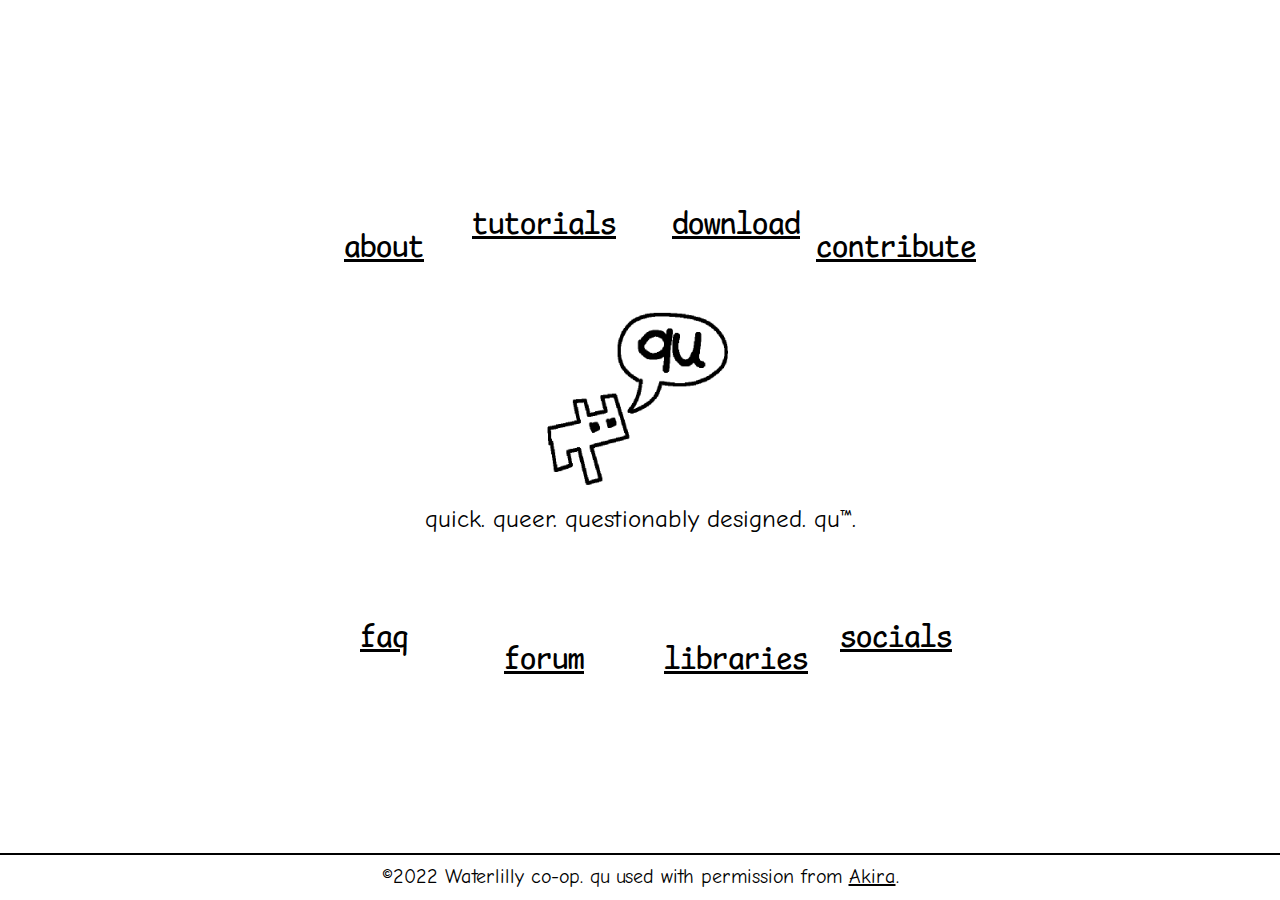
<file: index.html>
<!DOCTYPE html>
<html>
<head>
	<meta charset="UTF-8"/>
	<link rel="stylesheet" href="static/main.css"/>
	<link rel="icon" type="image/png" sizes="32x32" href="favicon-32x32.png"/>
	<link rel="icon" type="image/png" sizes="16x16" href="favicon-16x16.png"/>
	<title>qu - home</title>
</head>
<body>
	<div id="qu-container">
		<img src="static/qu-logo.png" alt="image of the mascot, qu"/>
		<p>quick. queer. questionably designed. qu&trade;.</p>
	</div>
	<div id="navigation">
		<div id="about"><a href="about.html">about</a></div> <!--div creates a box around each link for easier alignment-->
		<div id="tutorials"><a href="tutorials.html">tutorials</a></div>
		<div id="download"><a href="download.html">download</a></div>
		<div id="contribute"><a href="contribute.html">contribute</a></div>
		<div id="faq"><a href="faq.html">faq</a></div>
		<div id="forum"><a href="https://forum.qu.waterlilly.dev/">forum</a></div>
		<div id="libraries"><a href="libraries.html">libraries</a></div>
		<div id="socials"><a href="socials.html">socials</a></div>
	</div>
	<footer>
		<p>&copy;2022 Waterlilly co-op. qu used with permission from <a href="https://notbird.site/@TPO100Cofficial">Akira</a>.</p>
	</footer>
</body>
</html>
</file>
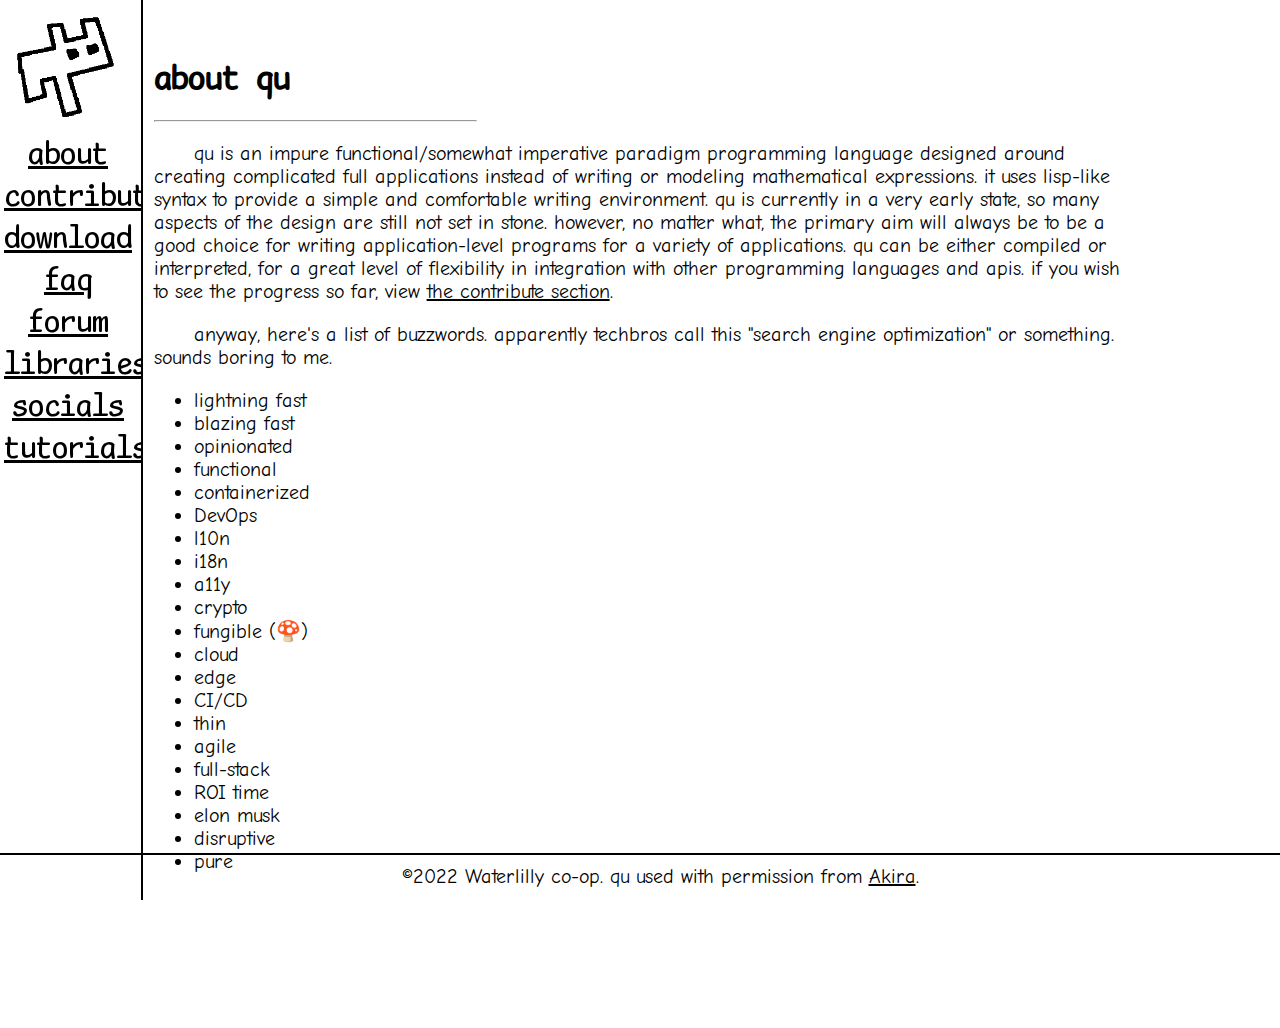
<file: about.html>
<!DOCTYPE html>
<html>
<head>
	<meta charset="UTF-8"/>
	<link rel="stylesheet" href="static/main.css"/>
	<link rel="icon" type="image/png" sizes="32x32" href="favicon-32x32.png"/>
	<link rel="icon" type="image/png" sizes="16x16" href="favicon-16x16.png"/>
	<title>qu - about</title>
</head>
<body class="static-page">
	<div class="nav">
		<a href="index.html"><img src="static/qu.png" alt="qu logo"/></a>
		<a href="about.html">about</a>
		<a href="contribute.html">contribute</a>
		<a href="download.html">download</a>
		<a href="faq.html">faq</a>
		<a href="https://forum.qu.waterlilly.dev/">forum</a>
		<a href="libraries.html">libraries</a>
		<a href="socials.html">socials</a>
		<a href="tutorials.html">tutorials</a>
	</div>
	<h1>about qu</h1>
	<hr/>
	<p>qu is an impure functional/somewhat imperative paradigm programming language designed around creating complicated full applications instead of writing or modeling mathematical expressions. 
it uses lisp-like syntax to provide a simple and comfortable writing environment. qu is currently in a very early state, so many aspects of the design are still not set in stone.
however, no matter what, the primary aim will always be to be a good choice for writing application-level programs for a variety of applications.
qu can be either compiled or interpreted, for a great level of flexibility in integration with other programming languages and apis.
if you wish to see the progress so far, view <a href="contribute.html">the contribute section</a>.</p>
	<p>anyway, here's a list of buzzwords. apparently techbros call this "search engine optimization" or something. sounds boring to me.</p>
	<ul>
		<li>lightning fast</li>
		<li>blazing fast</li>
		<li>opinionated</li>
		<li>functional</li>
		<li>containerized</li>
		<li>DevOps</li>
		<li>l10n</li>
		<li>i18n</li>
		<li>a11y</li>
		<li>crypto</li>
		<li>fungible (&#x1F344;)</li>
		<li>cloud</li>
		<li>edge</li>
		<li>CI/CD</li>
		<li>thin</li>
		<li>agile</li>
		<li>full-stack</li>
		<li>ROI time</li>
		<li>elon musk</li>
		<li>disruptive</li>
		<li>pure</li>
	</ul>
	<footer>
		<p>&copy;2022 Waterlilly co-op. qu used with permission from <a href="https://notbird.site/@TPO100Cofficial">Akira</a>.</p>
	</footer>
</body>
</html>
</file>
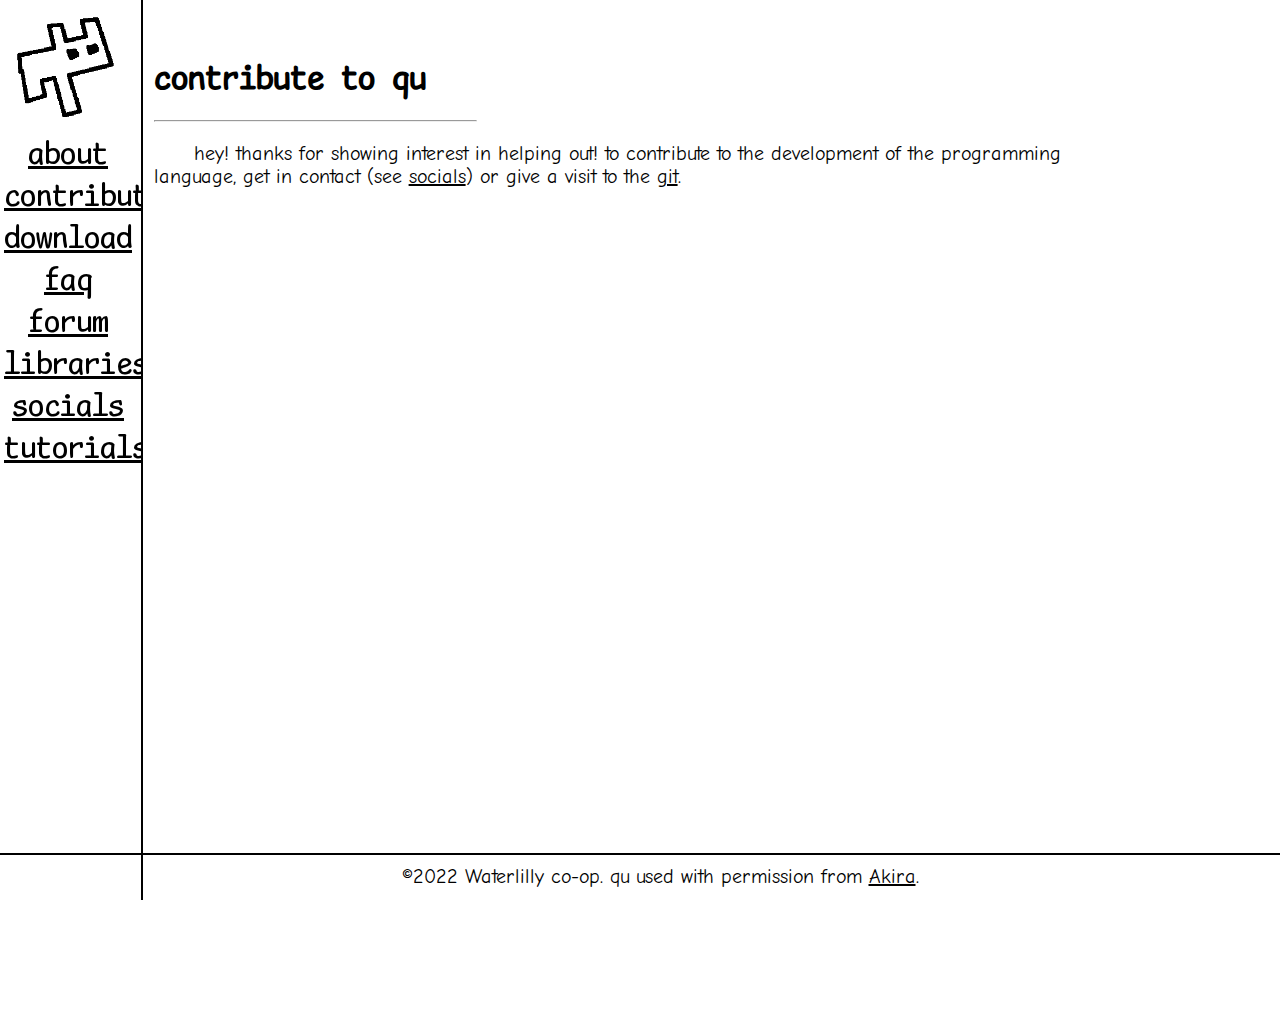
<file: contribute.html>
<!DOCTYPE html>
<html>
<head>
	<meta charset="UTF-8"/>
	<link rel="stylesheet" href="static/main.css"/>
	<link rel="icon" type="image/png" sizes="32x32" href="favicon-32x32.png"/>
	<link rel="icon" type="image/png" sizes="16x16" href="favicon-16x16.png"/>
	<title>qu - contribute</title>
</head>
<body class="static-page">
	<div class="nav">
		<a href="index.html"><img src="static/qu.png" alt="qu logo"/></a>
		<a href="about.html">about</a>
		<a href="contribute.html">contribute</a>
		<a href="download.html">download</a>
		<a href="faq.html">faq</a>
		<a href="https://forum.qu.waterlilly.dev/">forum</a>
		<a href="libraries.html">libraries</a>
		<a href="socials.html">socials</a>
		<a href="tutorials.html">tutorials</a>
	</div>
	<h1>contribute to qu</h1>
	<hr/>
	<p>hey! thanks for showing interest in helping out! to contribute to the development of the programming language,
get in contact (see <a href="socials.html">socials</a>) or give a visit to the <a href="https://git.waterlilly.dev/qu">git</a>.
	<footer>
		<p>&copy;2022 Waterlilly co-op. qu used with permission from <a href="https://notbird.site/@TPO100Cofficial">Akira</a>.</p>
	</footer>
</body>
</html>
</file>
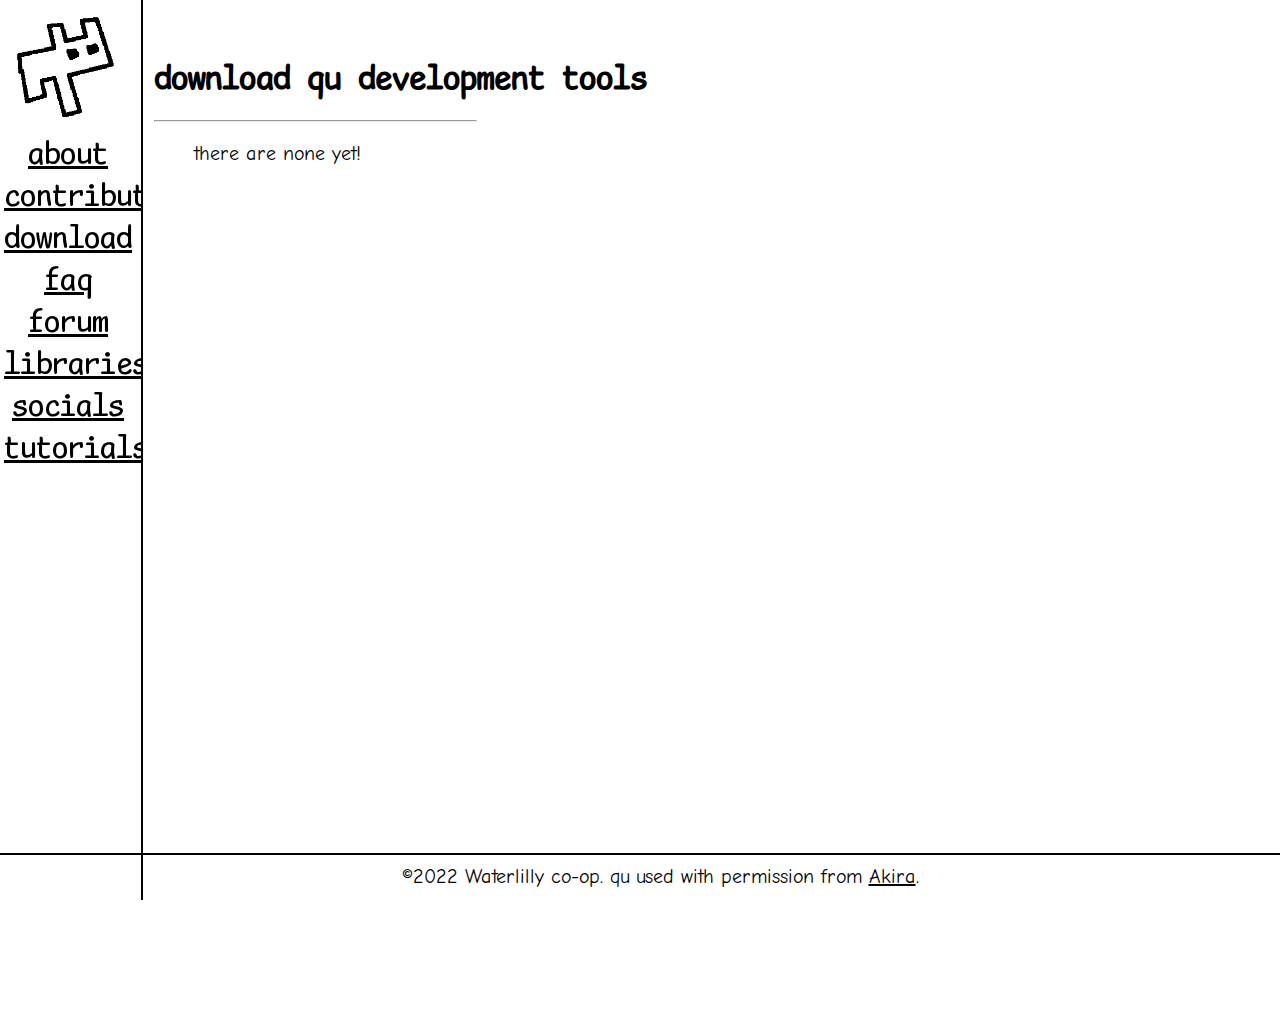
<file: download.html>
<!DOCTYPE html>
<html>
<head>
	<meta charset="UTF-8"/>
	<link rel="stylesheet" href="static/main.css"/>
	<link rel="icon" type="image/png" sizes="32x32" href="favicon-32x32.png"/>
	<link rel="icon" type="image/png" sizes="16x16" href="favicon-16x16.png"/>
	<title>qu - download</title>
</head>
<body class="static-page">
	<div class="nav">
		<a href="index.html"><img src="static/qu.png" alt="qu logo"/></a>
		<a href="about.html">about</a>
		<a href="contribute.html">contribute</a>
		<a href="download.html">download</a>
		<a href="faq.html">faq</a>
		<a href="https://forum.qu.waterlilly.dev/">forum</a>
		<a href="libraries.html">libraries</a>
		<a href="socials.html">socials</a>
		<a href="tutorials.html">tutorials</a>
	</div>
	<h1>download qu development tools</h1>
	<hr/>
	<p>there are none yet!</p>
	<footer>
		<p>&copy;2022 Waterlilly co-op. qu used with permission from <a href="https://notbird.site/@TPO100Cofficial">Akira</a>.</p>
	</footer>
</body>
</html>
</file>
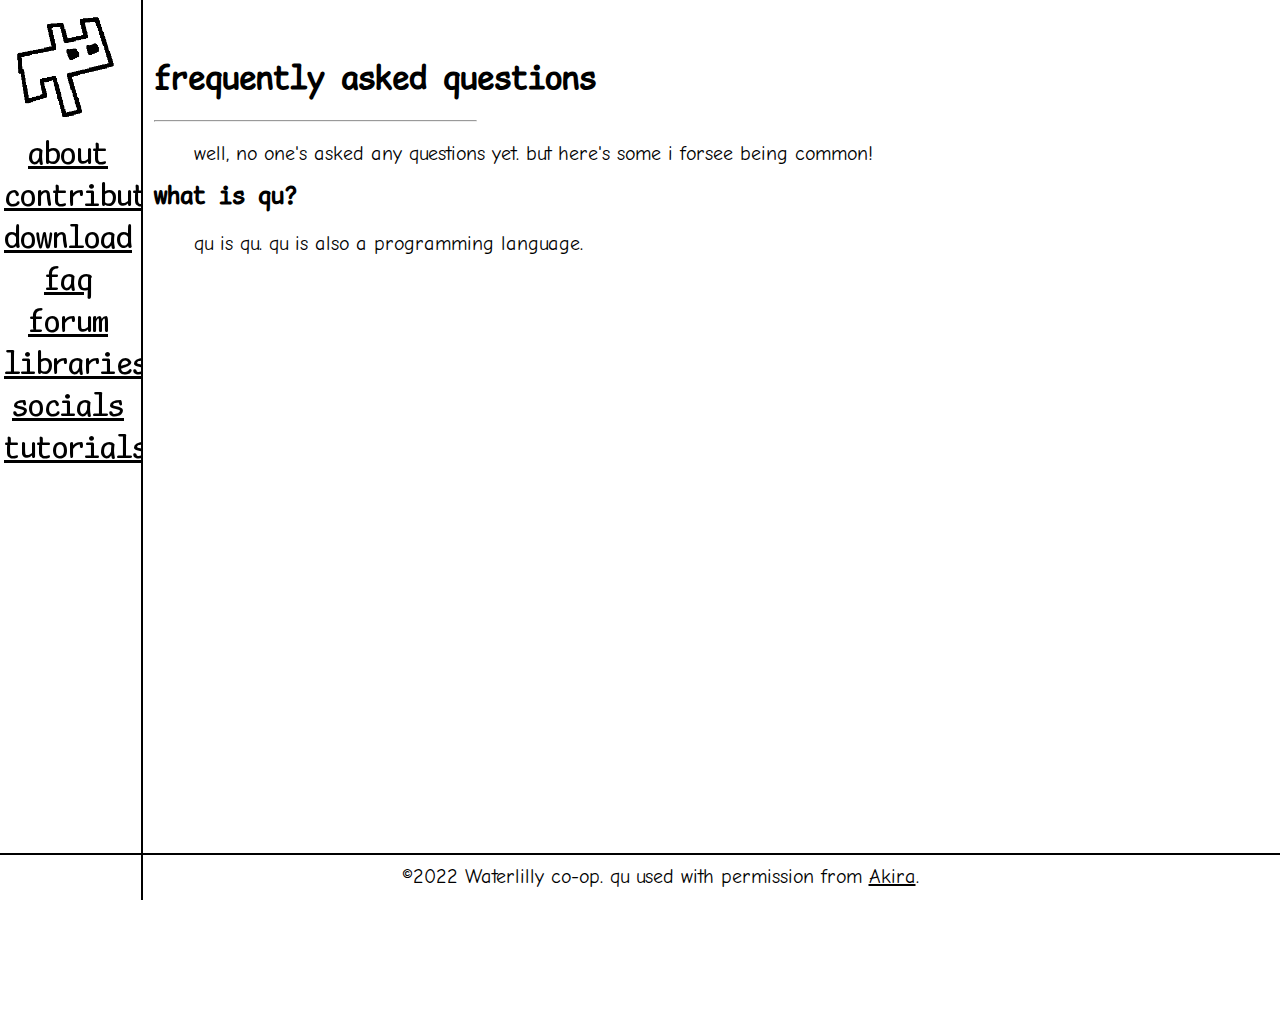
<file: faq.html>
<!DOCTYPE html>
<html>
<head>
	<meta charset="UTF-8"/>
	<link rel="stylesheet" href="static/main.css"/>
	<link rel="icon" type="image/png" sizes="32x32" href="favicon-32x32.png"/>
	<link rel="icon" type="image/png" sizes="16x16" href="favicon-16x16.png"/>
	<title>qu - faq</title>
</head>
<body class="static-page">
	<div class="nav">
		<a href="index.html"><img src="static/qu.png" alt="qu logo"/></a>
		<a href="about.html">about</a>
		<a href="contribute.html">contribute</a>
		<a href="download.html">download</a>
		<a href="faq.html">faq</a>
		<a href="https://forum.qu.waterlilly.dev/">forum</a>
		<a href="libraries.html">libraries</a>
		<a href="socials.html">socials</a>
		<a href="tutorials.html">tutorials</a>
	</div>
	<h1>frequently asked questions</h1>
	<hr/>
	<p>well, no one's asked any questions yet. but here's some i forsee being common!</p>
	<h2>what is qu?</h2>
	<p>qu is qu. qu is also a programming language.</p>
	<footer>
		<p>&copy;2022 Waterlilly co-op. qu used with permission from <a href="https://notbird.site/@TPO100Cofficial">Akira</a>.</p>
	</footer>
</body>
</html>
</file>
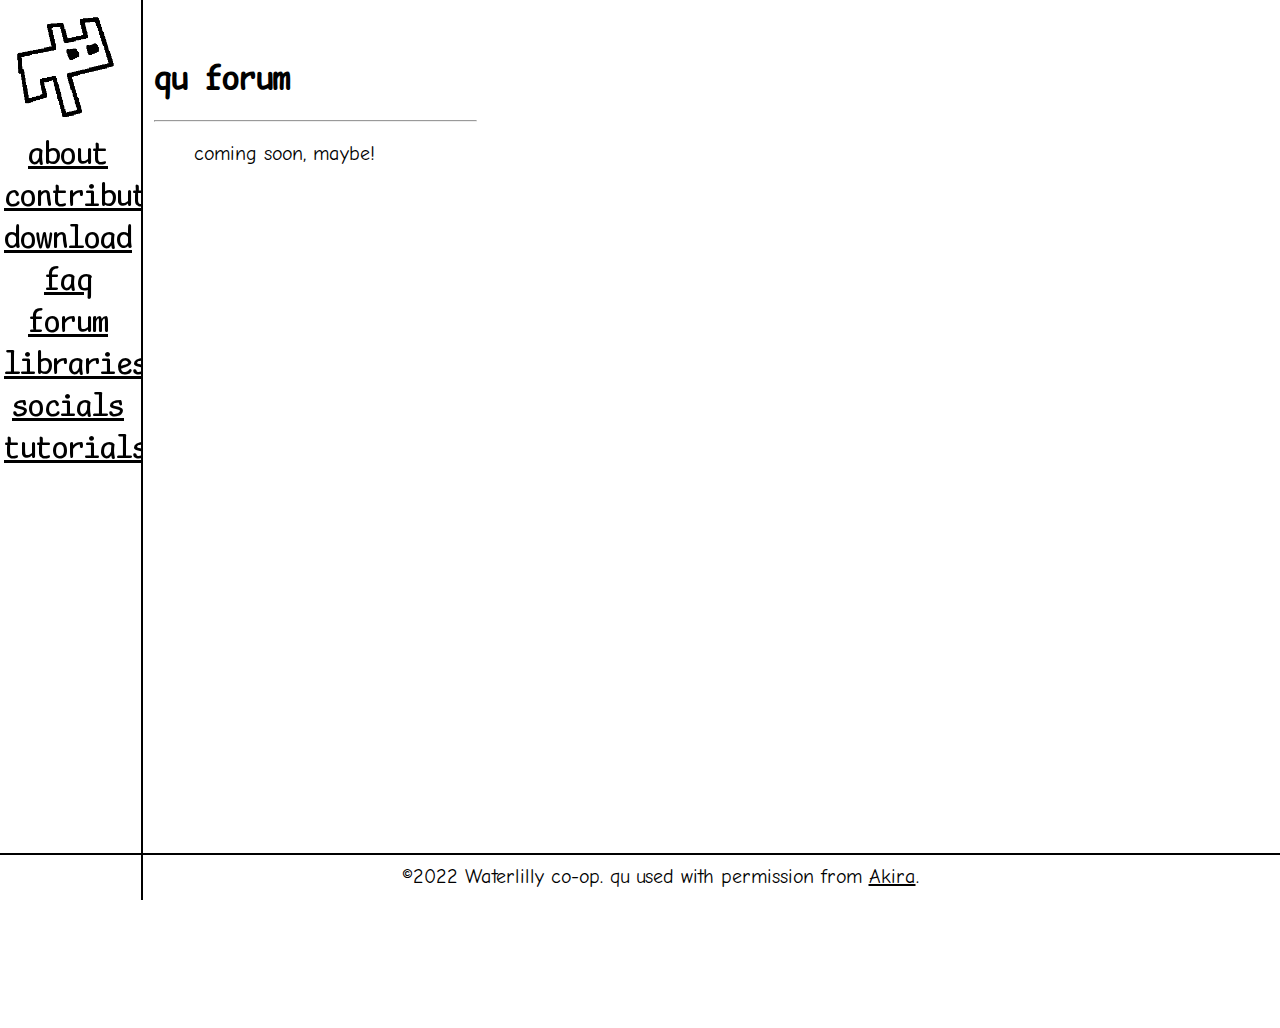
<file: forum.html>
<!DOCTYPE html>
<html>
<head>
	<meta charset="UTF-8"/>
	<link rel="stylesheet" href="static/main.css"/>
	<link rel="icon" type="image/png" sizes="32x32" href="favicon-32x32.png"/>
	<link rel="icon" type="image/png" sizes="16x16" href="favicon-16x16.png"/>
	<title>qu - forum</title>
</head>
<body class="static-page">
	<div class="nav">
		<a href="index.html"><img src="static/qu.png" alt="qu logo"/></a>
		<a href="about.html">about</a>
		<a href="contribute.html">contribute</a>
		<a href="download.html">download</a>
		<a href="faq.html">faq</a>
		<a href="forum.html">forum</a>
		<a href="libraries.html">libraries</a>
		<a href="socials.html">socials</a>
		<a href="tutorials.html">tutorials</a>
	</div>
	<h1>qu forum</h1>
	<hr/>
	<p>coming soon, maybe!</p>
	<footer>
		<p>&copy;2022 Waterlilly co-op. qu used with permission from <a href="https://notbird.site/@TPO100Cofficial">Akira</a>.</p>
	</footer>
</body>
</html>
</file>
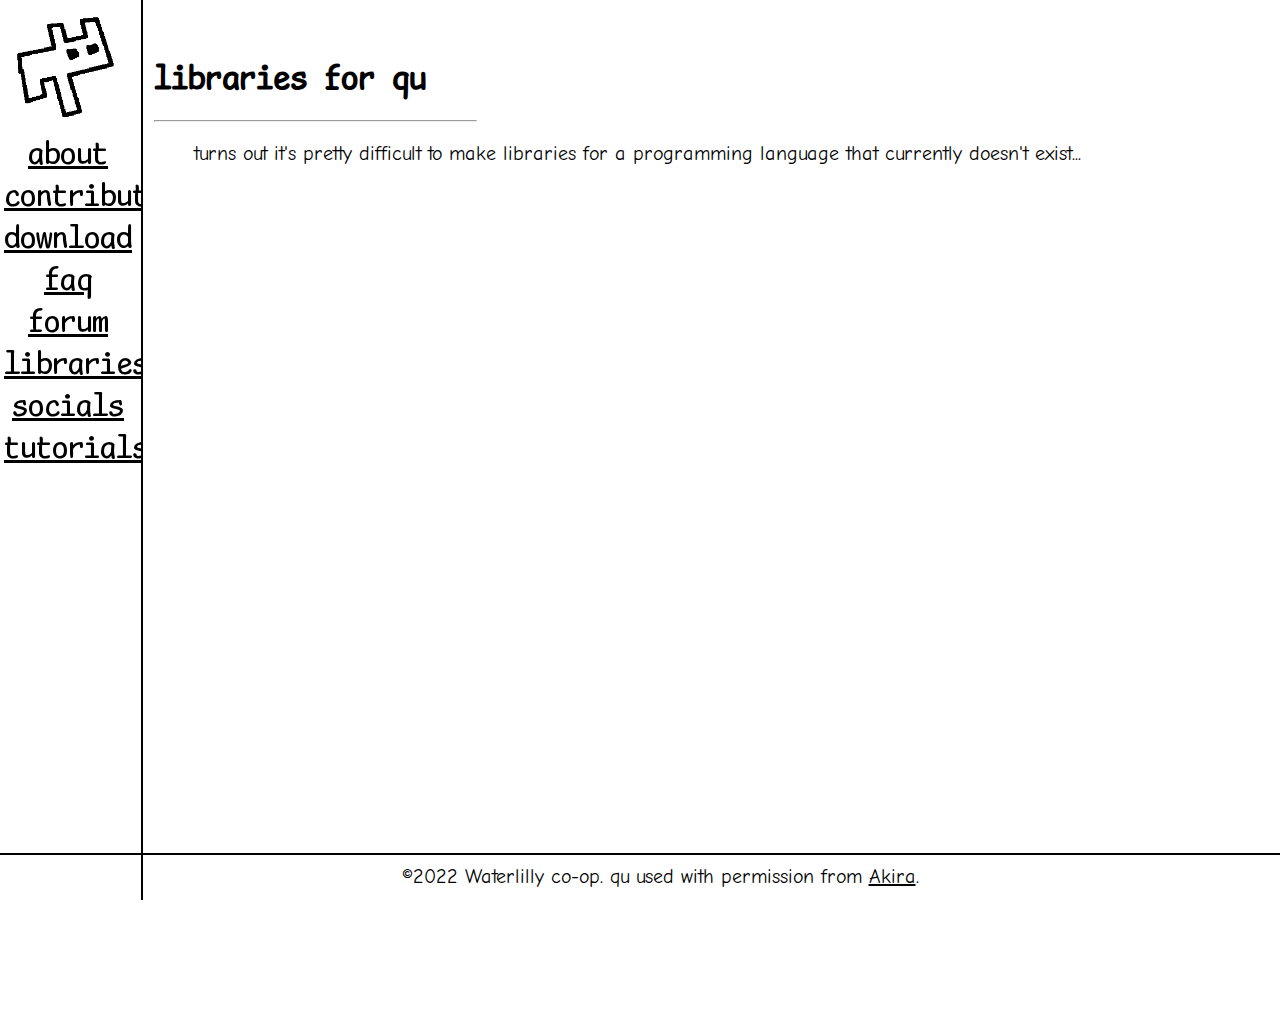
<file: libraries.html>
<!DOCTYPE html>
<html>
<head>
	<meta charset="UTF-8"/>
	<link rel="stylesheet" href="static/main.css"/>
	<link rel="icon" type="image/png" sizes="32x32" href="favicon-32x32.png"/>
	<link rel="icon" type="image/png" sizes="16x16" href="favicon-16x16.png"/>
	<title>qu - libraries</title>
</head>
<body class="static-page">
	<div class="nav">
		<a href="index.html"><img src="static/qu.png" alt="qu logo"/></a>
		<a href="about.html">about</a>
		<a href="contribute.html">contribute</a>
		<a href="download.html">download</a>
		<a href="faq.html">faq</a>
		<a href="https://forum.qu.waterlilly.dev/">forum</a>
		<a href="libraries.html">libraries</a>
		<a href="socials.html">socials</a>
		<a href="tutorials.html">tutorials</a>
	</div>
	<h1>libraries for qu</h1>
	<hr/>
	<p>turns out it's pretty difficult to make libraries for a programming language that currently doesn't exist...</p>
	<footer>
		<p>&copy;2022 Waterlilly co-op. qu used with permission from <a href="https://notbird.site/@TPO100Cofficial">Akira</a>.</p>
	</footer>
</body>
</html>
</file>
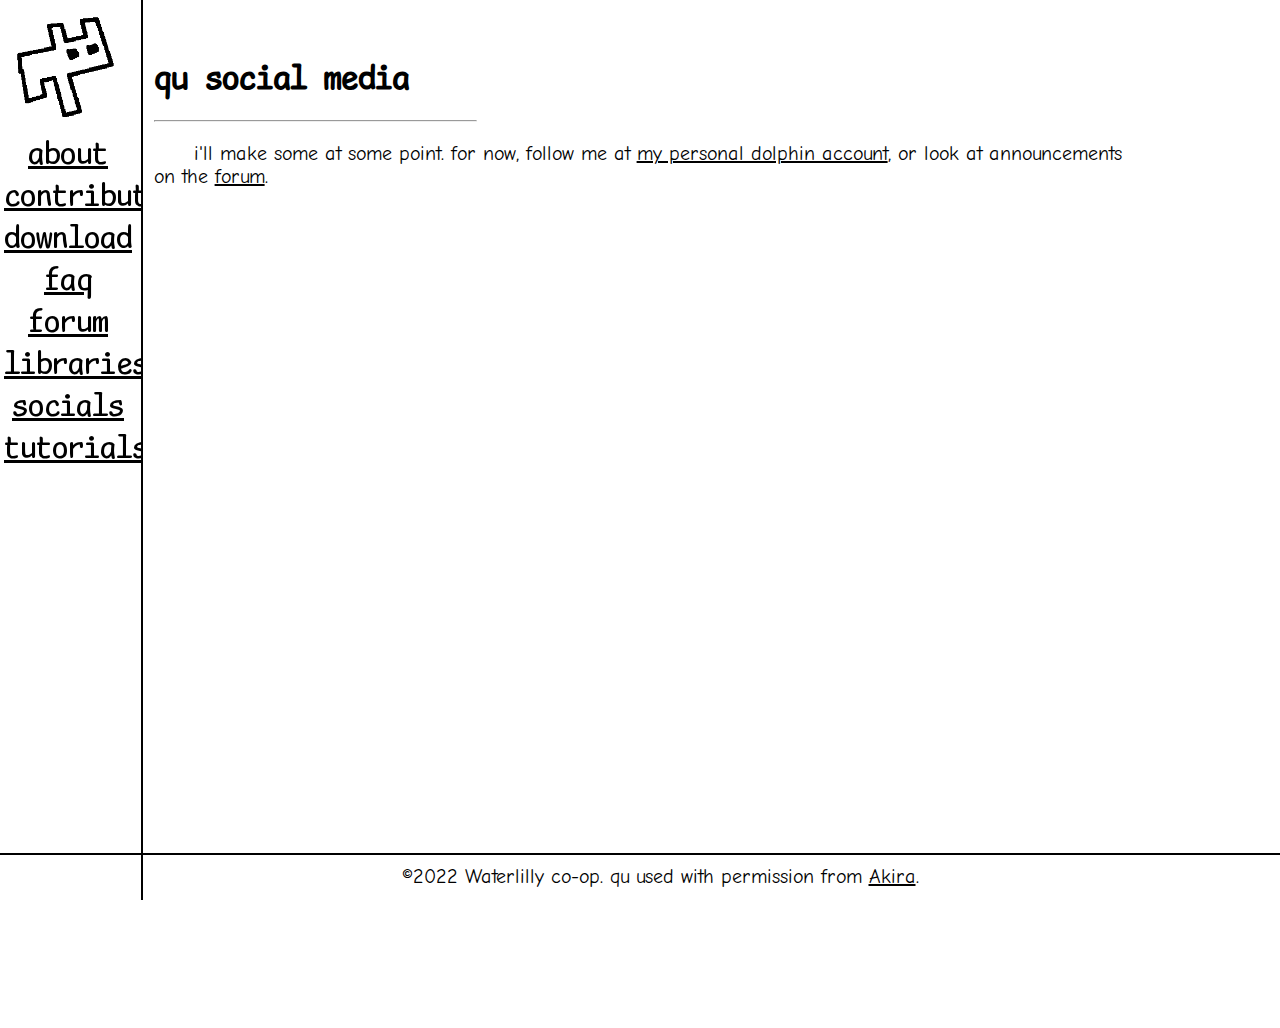
<file: socials.html>
<!DOCTYPE html>
<html>
<head>
	<meta charset="UTF-8"/>
	<link rel="stylesheet" href="static/main.css"/>
	<link rel="icon" type="image/png" sizes="32x32" href="favicon-32x32.png"/>
	<link rel="icon" type="image/png" sizes="16x16" href="favicon-16x16.png"/>
	<title>qu - socials</title>
</head>
<body class="static-page">
	<div class="nav">
		<a href="index.html"><img src="static/qu.png" alt="qu logo"/></a>
		<a href="about.html">about</a>
		<a href="contribute.html">contribute</a>
		<a href="download.html">download</a>
		<a href="faq.html">faq</a>
		<a href="https://forum.qu.waterlilly.dev/">forum</a>
		<a href="libraries.html">libraries</a>
		<a href="socials.html">socials</a>
		<a href="tutorials.html">tutorials</a>
	</div>
	<h1>qu social media</h1>
	<hr/>
	<p>i'll make some at some point. for now, follow me at <a href="https://f.maestoso.online/@mae">my personal dolphin account</a>, or look at announcements on the <a href="https://forum.qu.waterlilly.dev/">forum</a>.</p>
	<footer>
		<p>&copy;2022 Waterlilly co-op. qu used with permission from <a href="https://notbird.site/@TPO100Cofficial">Akira</a>.</p>
	</footer>
</body>
</html>
</file>
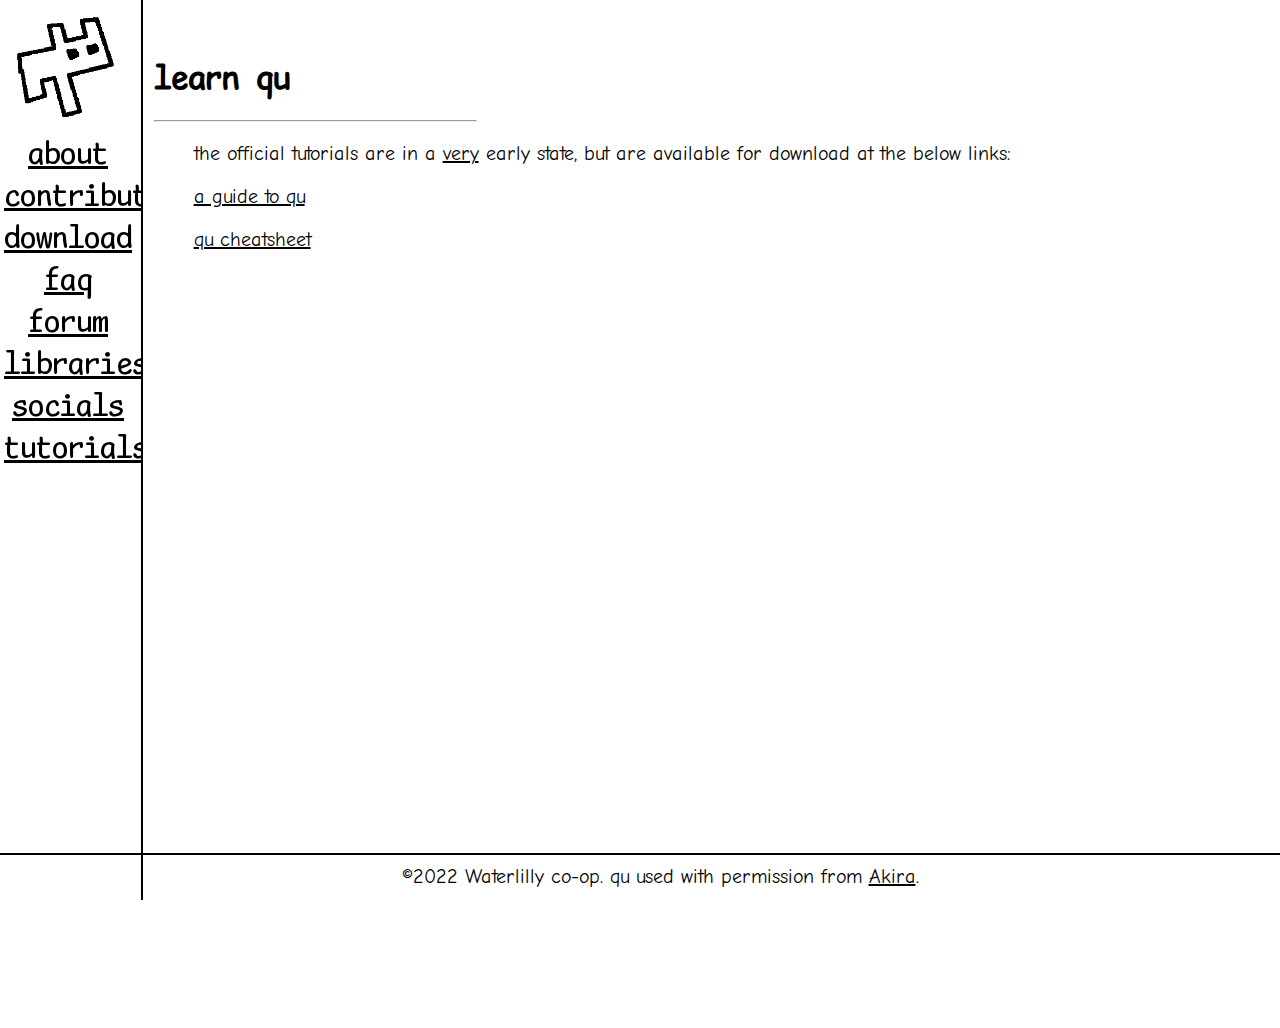
<file: tutorials.html>
<!DOCTYPE html>
<html>
<head>
	<meta charset="UTF-8"/>
	<link rel="stylesheet" href="static/main.css"/>
	<link rel="icon" type="image/png" sizes="32x32" href="favicon-32x32.png"/>
	<link rel="icon" type="image/png" sizes="16x16" href="favicon-16x16.png"/>
	<title>qu - tutorials</title>
</head>
<body class="static-page">
	<div class="nav">
		<a href="index.html"><img src="static/qu.png" alt="qu logo"/></a>
		<a href="about.html">about</a>
		<a href="contribute.html">contribute</a>
		<a href="download.html">download</a>
		<a href="faq.html">faq</a>
		<a href="https://forum.qu.waterlilly.dev/">forum</a>
		<a href="libraries.html">libraries</a>
		<a href="socials.html">socials</a>
		<a href="tutorials.html">tutorials</a>
	</div>
	<h1>learn qu</h1>
	<hr/>
	<p>the official tutorials are in a <u>very</u> early state, but are available for download at the below links:</p>
	<p><a href="tutorials/qu-guide.md">a guide to qu</a></p>
	<p><a href="tutorials/qu-cheatsheet.md">qu cheatsheet</a></p>
	<footer>
		<p>&copy;2022 Waterlilly co-op. qu used with permission from <a href="https://notbird.site/@TPO100Cofficial">Akira</a>.</p>
	</footer>
</body>
</html>
</file>
<file: static/main.css>
/*Set up Comic Mono as the font.*/

@font-face {
	font-family: ComicMono;
	src: url("ComicMono.ttf") format("truetype");
}

@font-face {
	font-family: ComicNeue-Regular;
	src: url("ComicNeue-Regular.woff2") format("woff2");
}


/*Apply font.*/

body {
	font-family: ComicMono;
}


/*Recolor links.*/

a {
	color: black;
}

a:visited {
	color: black;
}


/*Contains qu. Centered, wide enough to fit the subtitle.*/

#qu-container {
	position: absolute;
	width: 460px;
	height: 300px;
	top: 0;
	bottom: 0;
	left: 0;
	right: 0;
	margin: auto;
	text-align: center;
}


/*Halves the size of qu's image.*/

#qu-container img {
	width: 200px;
	height: 200px;
}


/*Subtitle for qu's image.*/

#qu-container p {
	font-size: 25px;
	margin: auto;
	font-family: ComicNeue-Regular;
}


/*Creates a centered 50%x50% box which will contain all of the links*/

#navigation {
	position: absolute;
	width: 50%;
	height: 50%;
	top: 0;
	bottom: 0;
	left: 0;
	right: 0;
	margin: auto;
}


/*Creates a uniform box around all of the links, which makes positioning consistent.*/

#navigation div {
	position: absolute;
	font-size: 30px;
	text-align: center;
	width: 6em;
	height: 1em;
	margin-left: -3em;
	margin-top: -0.5em;
}


/*Puts elements in a rough arc shape around qu*/

#about {
	left: 10%;
	top: 5%;
}

#tutorials {
	left: 35%;
	top: 0;
}

#download {
	left: 65%;
	top: 0;
}

#contribute {
	left: 90%;
	top: 5%;
}

#faq {
	left: 10%;
	bottom: 5%;
}

#forum {
	left: 35%;
	bottom: 0;
}

#libraries {
	left: 65%;
	bottom: 0;
}

#socials {
	left: 90%;
	bottom: 5%;
}


/*Allow full width on displays smaller than 720p. It's definitely not bootstrap.*/

@media screen and (max-width: 1279px) {
	#navigation {
		width: 100%;
	}
}

footer {
	position: absolute;
	left: 0;
	bottom: 0;
	width: 100%;
	height: 5vh;
	font-size: 12px;
	text-align: center;
	border-style: solid;
	border-width: 2px 0 0 0;
	margin: 0;
}

footer p {
	font-family: ComicNeue-Regular;
	font-size: 20px;
	margin: 0.5em;
}

.nav {
	height: 100vh;
	width: 11vw;
	max-width: 22vw;
	position: fixed;
	z-index: 1;
	top: 0;
	left: 0;
	border-style: solid;
	border-width: 0 2px 0 0;
	overflow: scroll;
	float: left;
}

.nav img {
	width: 10vw;
	height: 10vw;
	float: left;
}

.nav a {
	width: 10vw;
	font-size: 30px;
	float: left;
	padding: 4px;
	text-align: center;
}

.static-page {
	min-height: 100vh;
	margin: 5% 12%;
}

hr {
	width: 33%;
	text-align: left;
	margin-left: 0;
}

/*@media screen and (max-width: 1279px) {
	.nav {
		width: 20;
	}
	.static-page {
		margin: 2% 22%;
	}
}*/

.static-page p {
	font-family: ComicNeue-Regular;
	font-size: 20px;
	text-indent: 2em;
}

.static-page li {
	font-family: ComicNeue-Regular;
	font-size: 20px;
}
</file>
